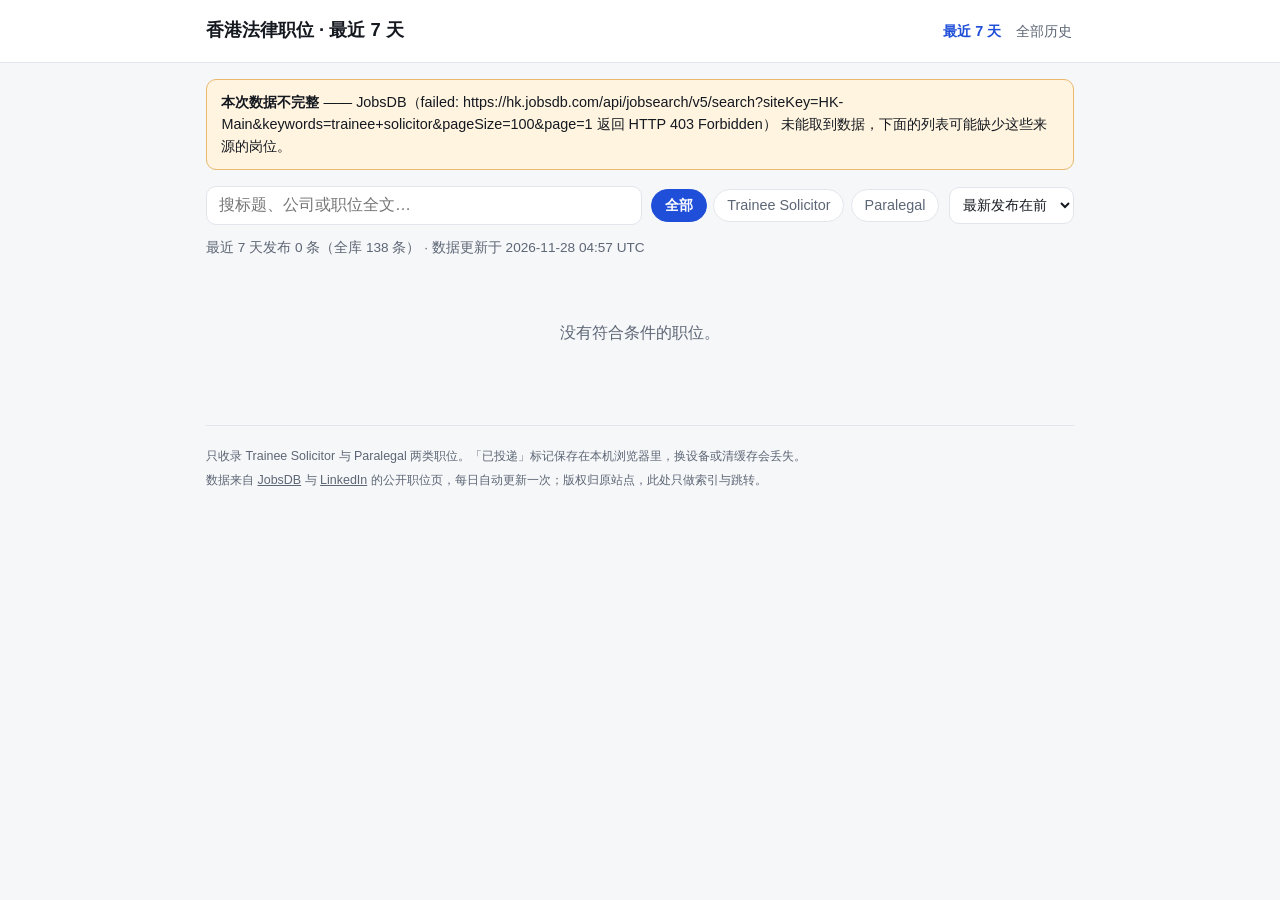
<file: docs/index.html>
<!doctype html>
<html lang="zh-Hans">
<head>
<meta charset="utf-8">
<meta name="viewport" content="width=device-width, initial-scale=1">
<title>香港法律职位 — 最近 7 天</title>
<meta name="description" content="香港 Trainee Solicitor 与 Paralegal 职位，每日自动抓取。">
<link rel="stylesheet" href="style.css">
</head>
<body data-view="recent">
<header>
  <div class="wrap">
    <h1 id="page-title">香港法律职位 · 最近 7 天</h1>
    <nav>
      <a href="index.html" aria-current="page">最近 7 天</a>
      <a href="archive.html">全部历史</a>
    </nav>
  </div>
</header>

<div class="wrap">
  <div id="banner" role="status" hidden></div>

  <div class="controls">
    <input id="q" type="search" placeholder="搜标题、公司或职位全文…" autocomplete="off" aria-label="搜索标题、公司或职位全文">
    <div id="tracks" role="group" aria-label="按 track 筛选"></div>
    <select id="sort" aria-label="排序方式">
      <option value="new">最新发布在前</option>
      <option value="old">最早发布在前</option>
    </select>
  </div>

  <p id="status" role="status" aria-live="polite"></p>
  <div id="list"></div>
  <div id="pager" hidden></div>

  <footer>
    <p>只收录 Trainee Solicitor 与 Paralegal 两类职位。「已投递」标记保存在本机浏览器里，换设备或清缓存会丢失。</p>
    <p>数据来自 <a href="https://hk.jobsdb.com" target="_blank" rel="noopener noreferrer">JobsDB</a> 与 <a href="https://www.linkedin.com/jobs" target="_blank" rel="noopener noreferrer">LinkedIn</a> 的公开职位页，每日自动更新一次；版权归原站点，此处只做索引与跳转。</p>
  </footer>
</div>

<script src="app.js" type="module"></script>
</body>
</html>
</file>
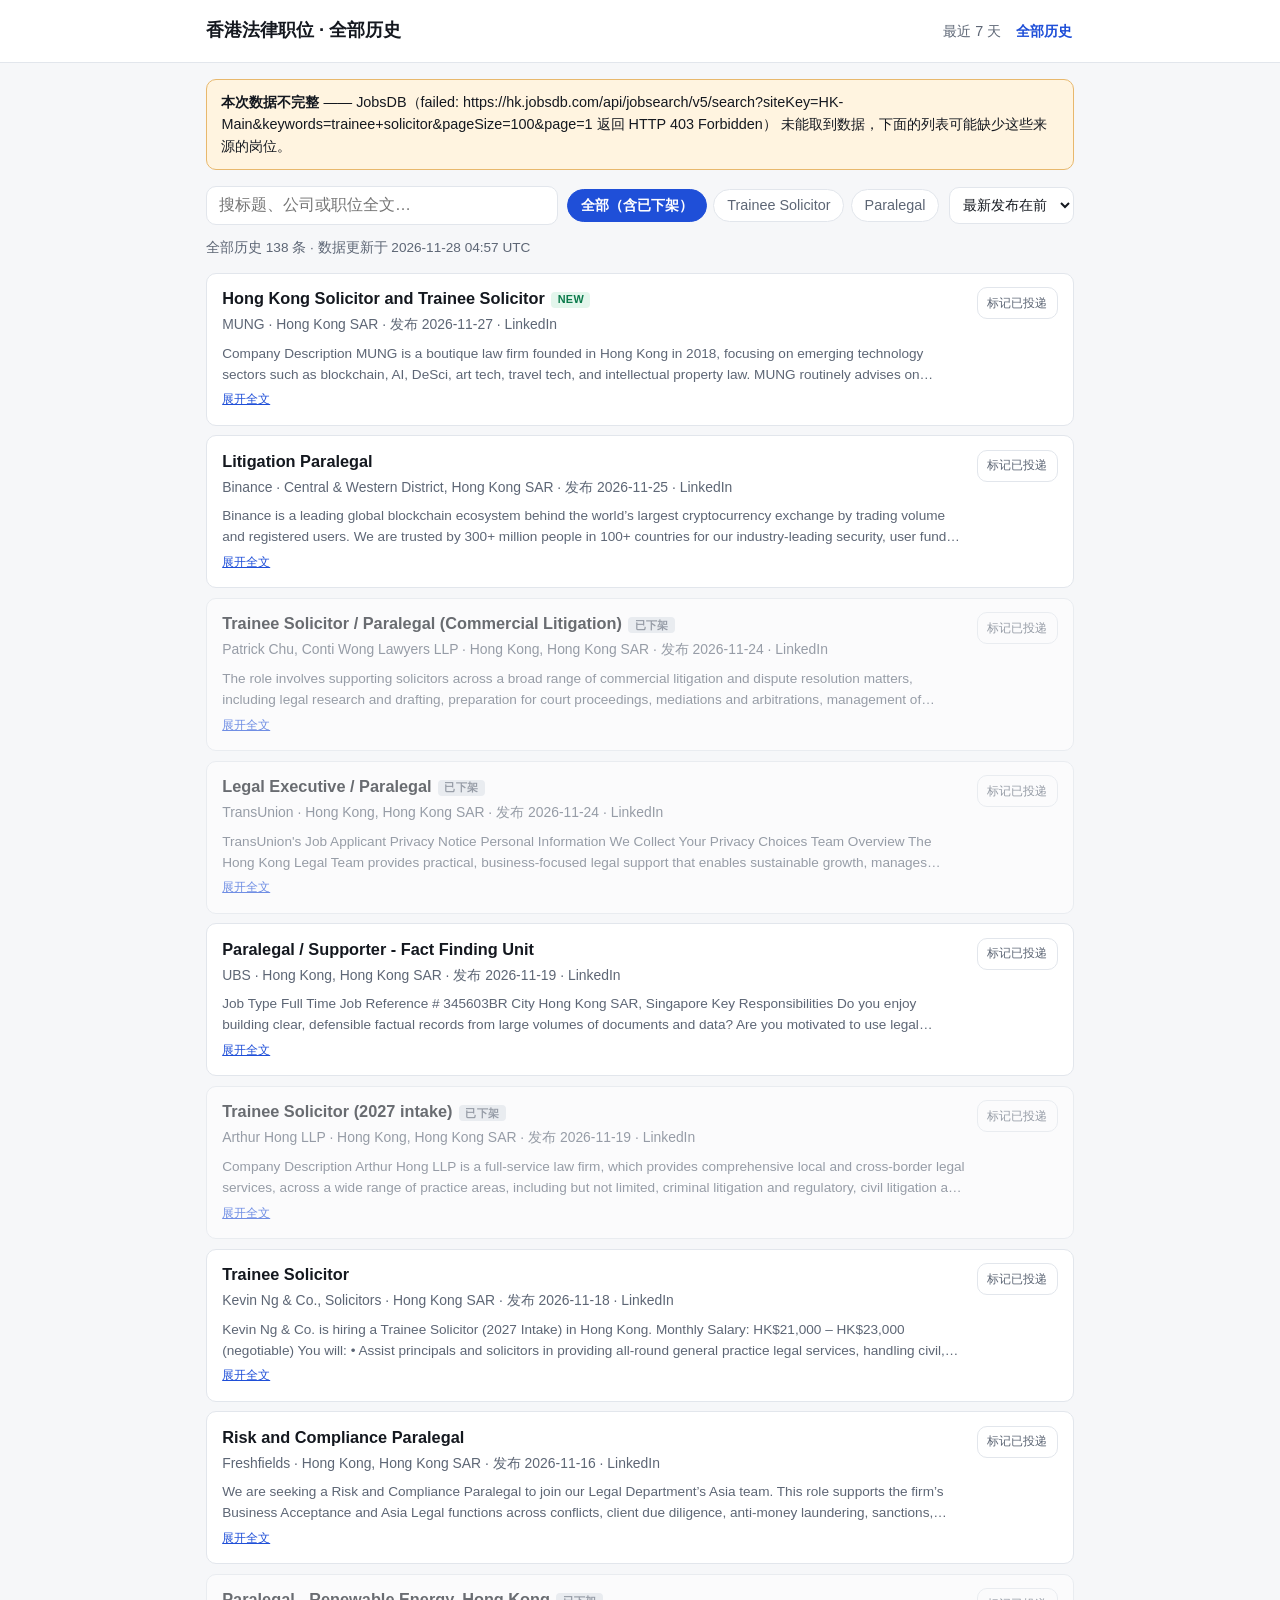
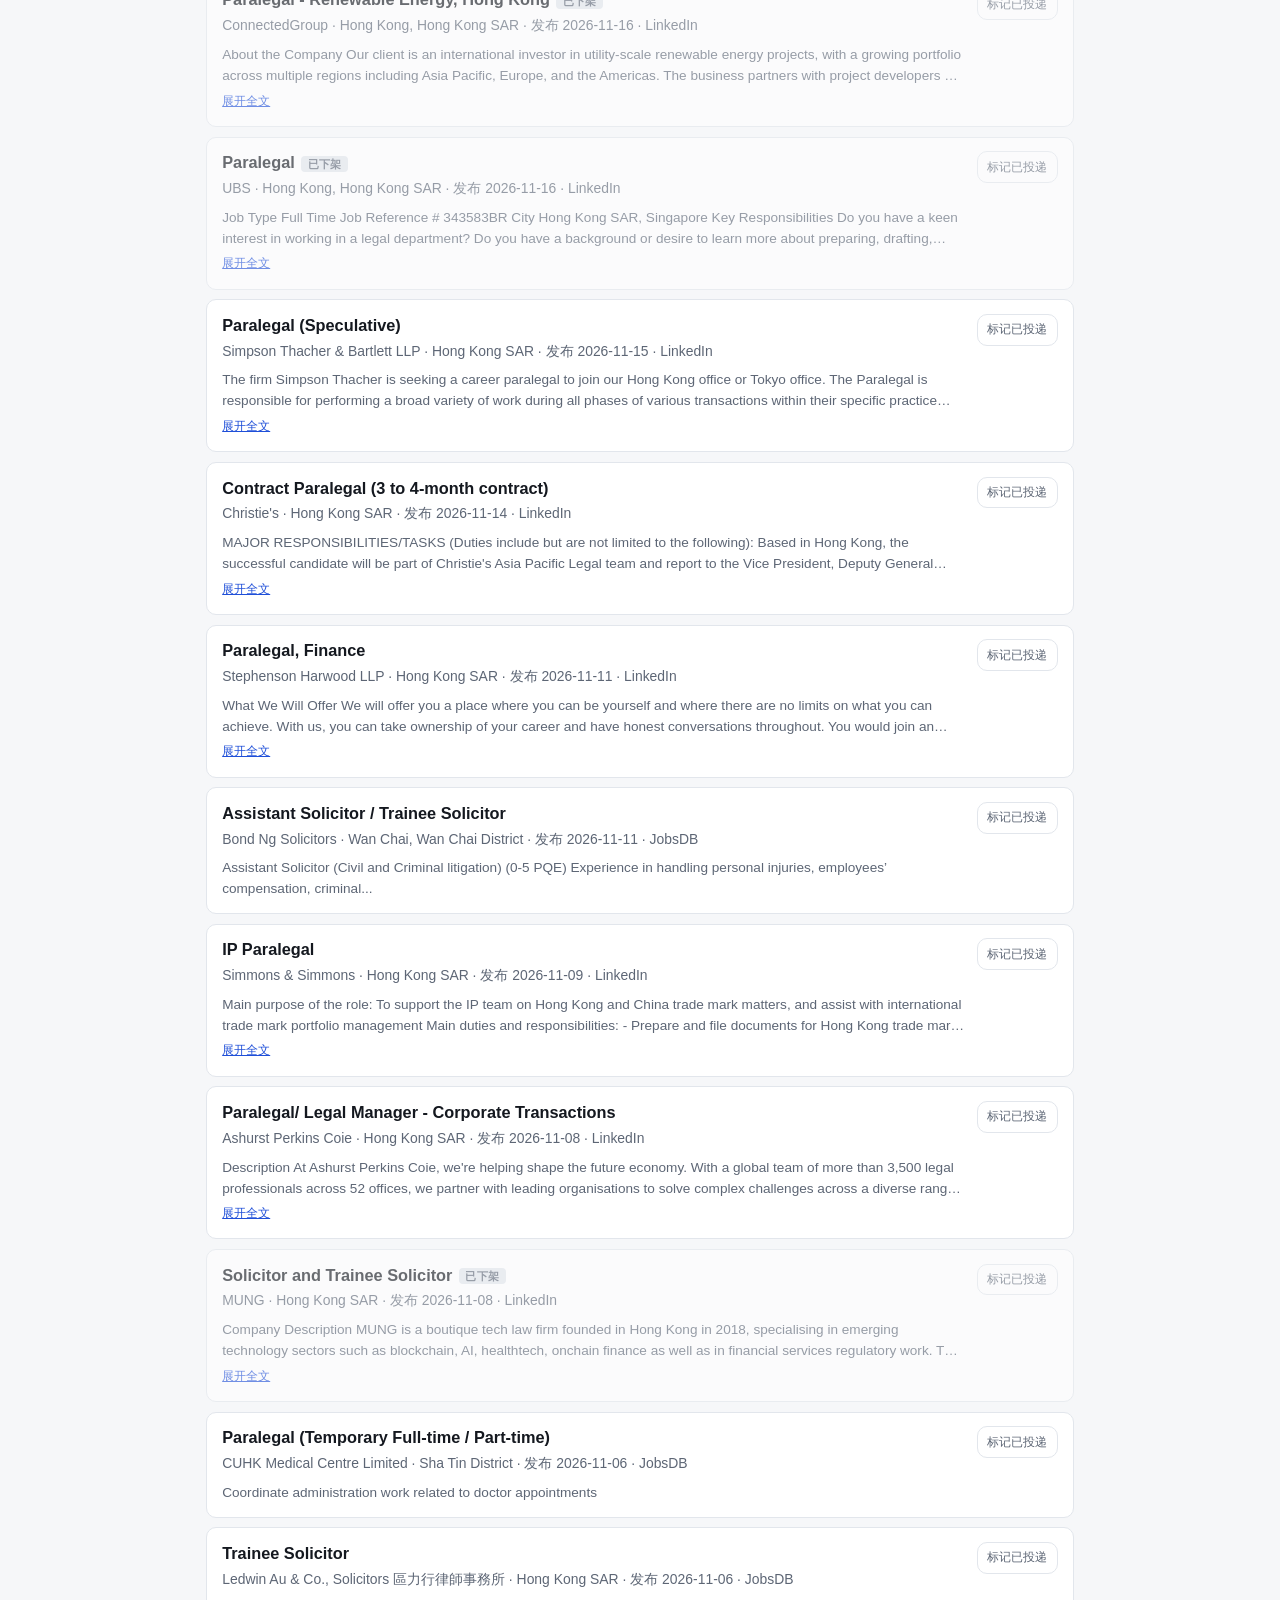
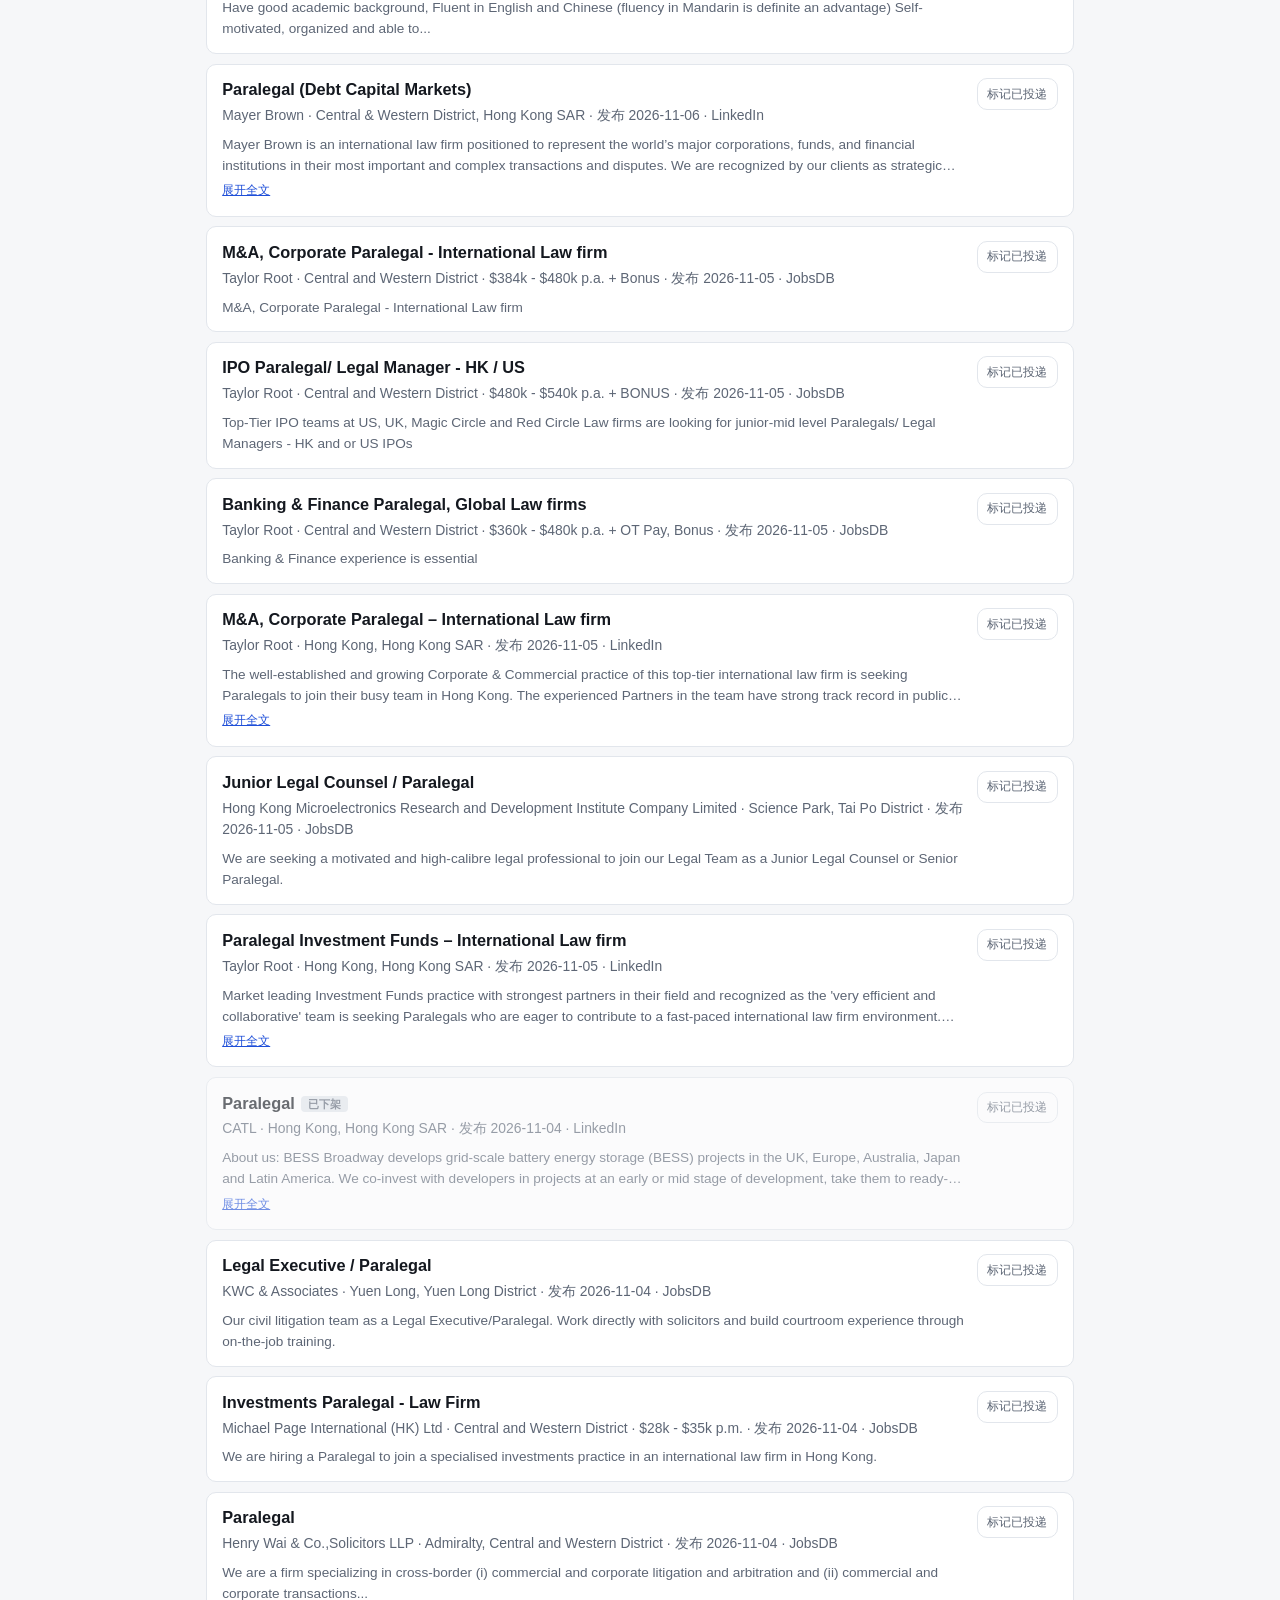
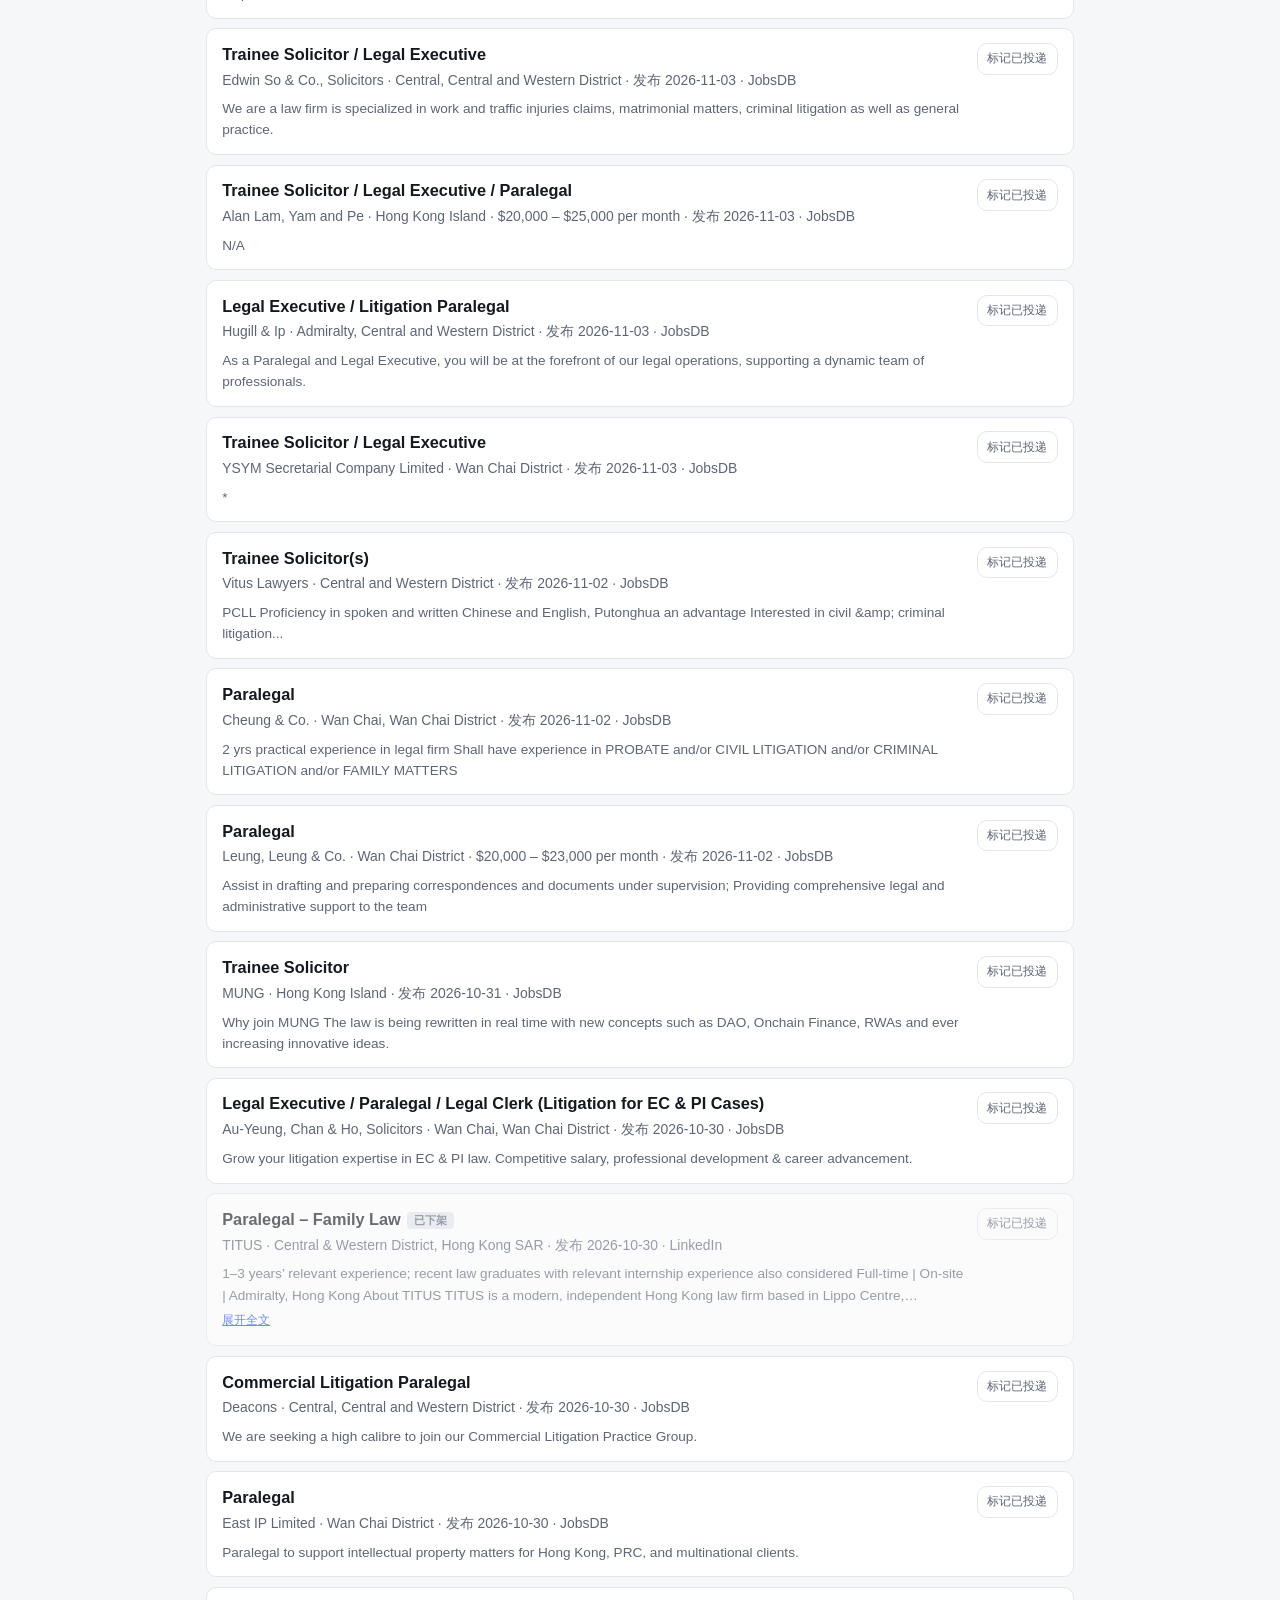
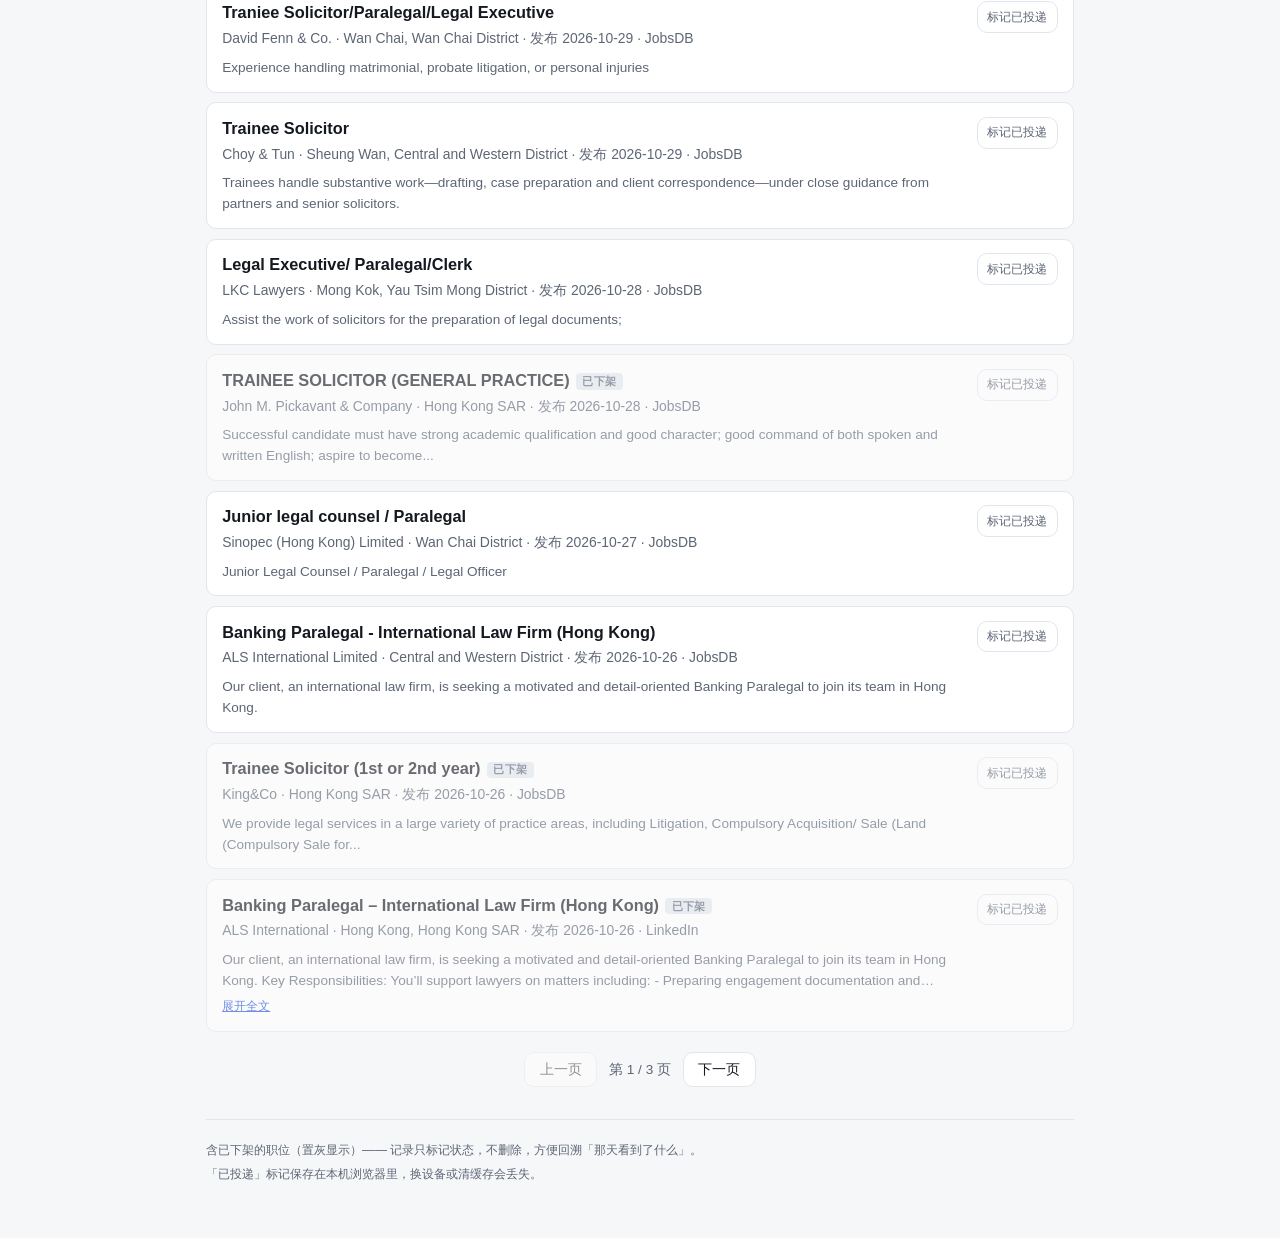
<file: docs/archive.html>
<!doctype html>
<html lang="zh-Hans">
<head>
<meta charset="utf-8">
<meta name="viewport" content="width=device-width, initial-scale=1">
<title>香港法律职位 — 全部历史</title>
<meta name="description" content="香港 Trainee Solicitor 与 Paralegal 职位的全部历史记录，含已下架。">
<link rel="stylesheet" href="style.css">
</head>
<body data-view="archive">
<header>
  <div class="wrap">
    <h1 id="page-title">香港法律职位 · 全部历史</h1>
    <nav>
      <a href="index.html">最近 7 天</a>
      <a href="archive.html" aria-current="page">全部历史</a>
    </nav>
  </div>
</header>

<div class="wrap">
  <div id="banner" role="status" hidden></div>

  <div class="controls">
    <input id="q" type="search" placeholder="搜标题、公司或职位全文…" autocomplete="off" aria-label="搜索标题、公司或职位全文">
    <div id="tracks" role="group" aria-label="按 track 筛选"></div>
    <select id="sort" aria-label="排序方式">
      <option value="new">最新发布在前</option>
      <option value="old">最早发布在前</option>
    </select>
  </div>

  <p id="status" role="status" aria-live="polite"></p>
  <div id="list"></div>
  <div id="pager" hidden></div>

  <footer>
    <p>含已下架的职位（置灰显示）—— 记录只标记状态，不删除，方便回溯「那天看到了什么」。</p>
    <p>「已投递」标记保存在本机浏览器里，换设备或清缓存会丢失。</p>
  </footer>
</div>

<script src="app.js" type="module"></script>
</body>
</html>
</file>
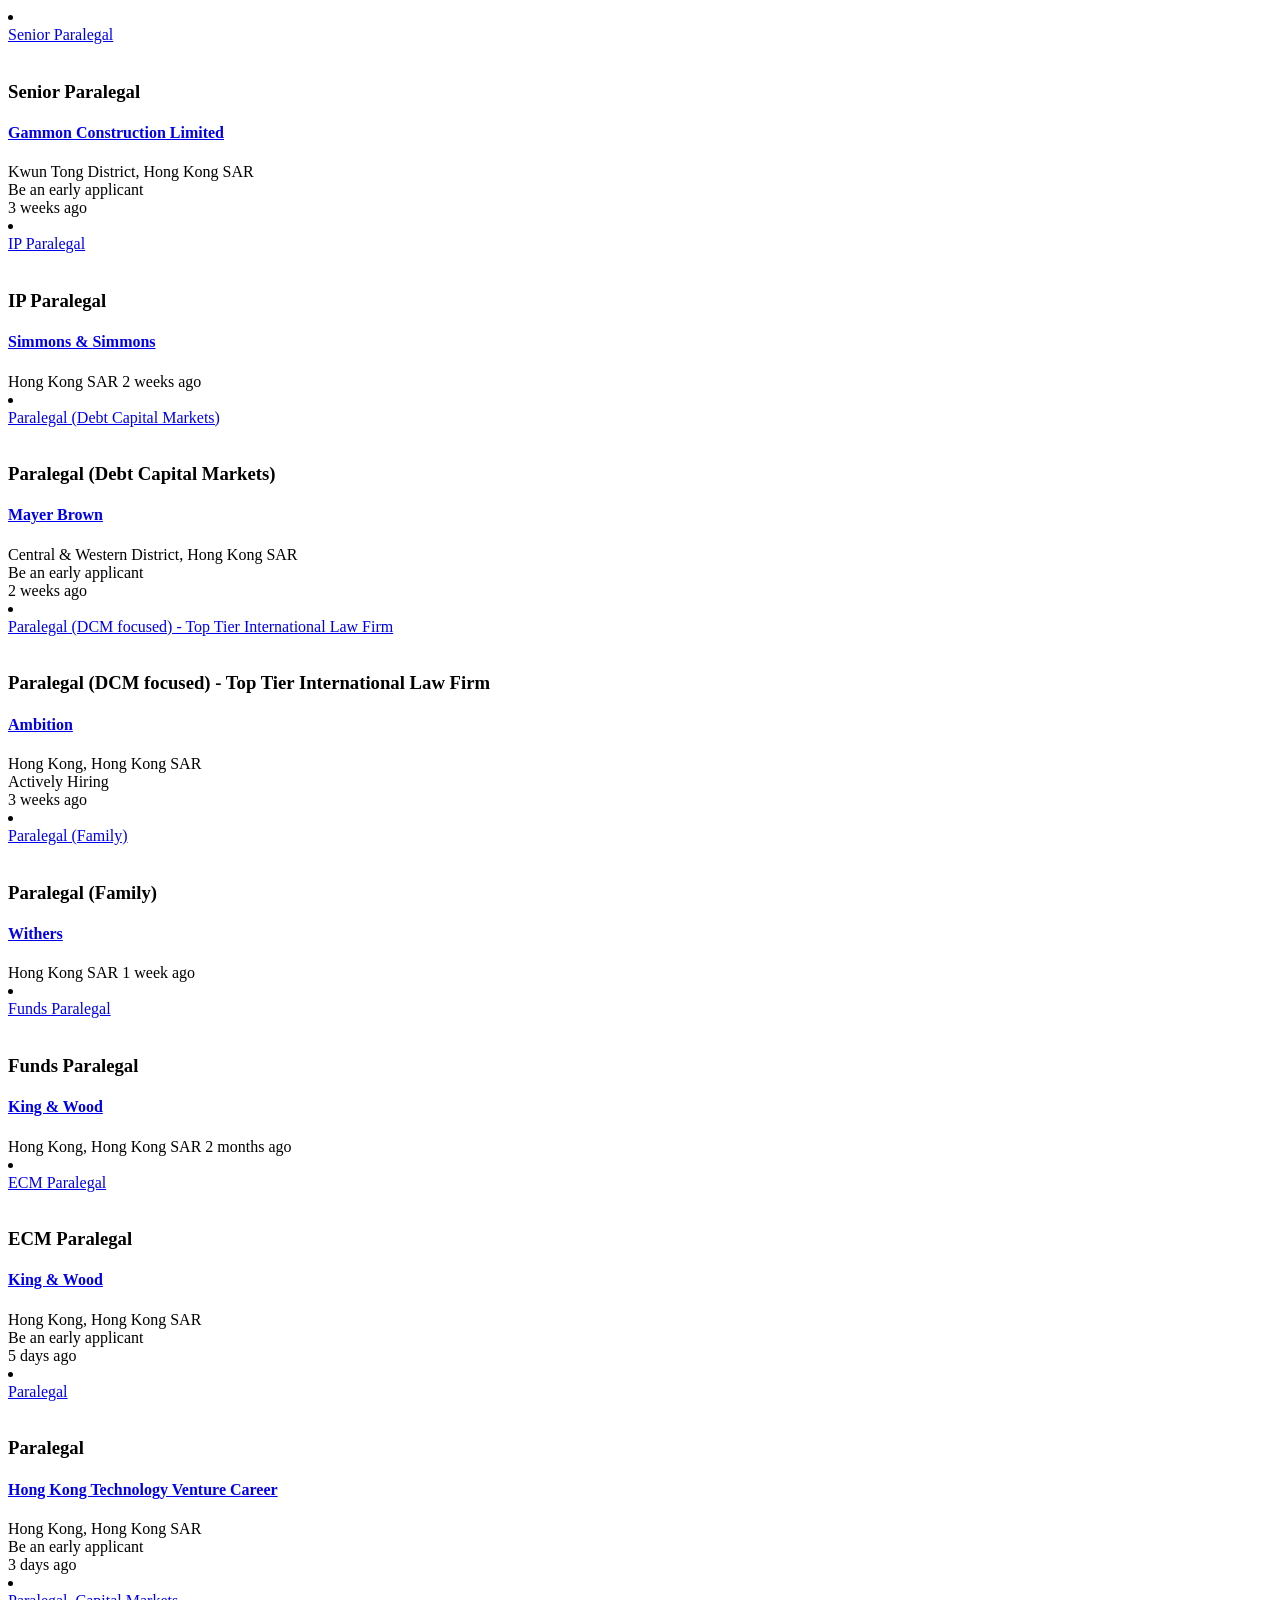
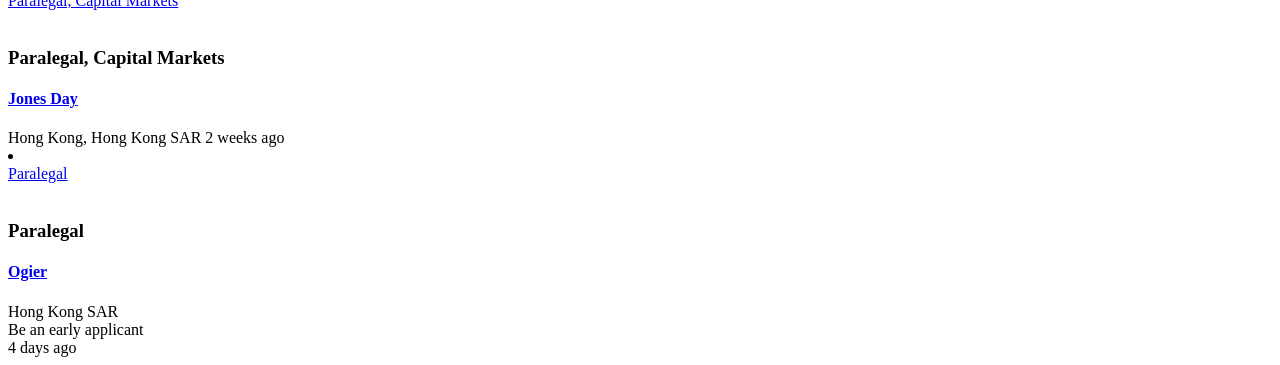
<file: test/fixtures/linkedin-search.html>
<!DOCTYPE html>

      <li>
        
    

    
    
    
      <div class="base-card relative w-full hover:no-underline focus:no-underline
        base-card--link
         base-search-card base-search-card--link job-search-card" data-entity-urn="urn:li:jobPosting:4466161768" data-impression-id="jobs-search-result-0" data-reference-id="PMWoGRsTn95WUzDPxlHmKQ==" data-tracking-id="QUrZwJv5v9jVXbdKyYVu0w==" data-column="1" data-row="1">
        

        <a class="base-card__full-link absolute top-0 right-0 bottom-0 left-0 p-0 z-[2] outline-offset-[4px]" href="https://hk.linkedin.com/jobs/view/senior-paralegal-at-gammon-construction-limited-4466161768?position=1&amp;pageNum=0&amp;refId=PMWoGRsTn95WUzDPxlHmKQ%3D%3D&amp;trackingId=QUrZwJv5v9jVXbdKyYVu0w%3D%3D" data-tracking-control-name="public_jobs_jserp-result_search-card" data-tracking-client-ingraph data-tracking-will-navigate>
          
          <span class="sr-only">
              
        
        Senior Paralegal
      
      
          </span>
        </a>

      
        
    <div class="search-entity-media">
        
      <img class="artdeco-entity-image artdeco-entity-image--square-4
          " data-delayed-url="https://media.licdn.com/dms/image/v2/D560BAQEsevJLrKXCUQ/company-logo_100_100/B56Zs1OBApJwAQ-/0/1766124426185/gammon_construction_limited_logo?e=2147483647&amp;v=beta&amp;t=NqU5sfbWZ9-u1QXrEIuB6ucnV3uiGi4OGEDmRKfuPjk" data-ghost-classes="artdeco-entity-image--ghost" data-ghost-url="https://static.licdn.com/aero-v1/sc/h/6puxblwmhnodu6fjircz4dn4h" alt>
  
    </div>
  

        <div class="base-search-card__info">
          <h3 class="base-search-card__title">
            
        Senior Paralegal
      
          </h3>

            <h4 class="base-search-card__subtitle">
              
          <a class="hidden-nested-link" data-tracking-client-ingraph data-tracking-control-name="public_jobs_jserp-result_job-search-card-subtitle" data-tracking-will-navigate href="https://hk.linkedin.com/company/gammon-construction-limited?trk=public_jobs_jserp-result_job-search-card-subtitle">
            Gammon Construction Limited
          </a>
      
            </h4>

<!---->
            <div class="base-search-card__metadata">
              
          <span class="job-search-card__location">
            Kwun Tong District, Hong Kong SAR
          </span>

        
    
    
    
    

      <div class="job-posting-benefits text-sm">
        <icon class="job-posting-benefits__icon" data-delayed-url="https://static.licdn.com/aero-v1/sc/h/8zmuwb93gzlb935fk4ao4z779" data-svg-class-name="job-posting-benefits__icon-svg"></icon>
        <span class="job-posting-benefits__text">
          Be an early applicant
<!---->        </span>
      </div>
  

          <time class="job-search-card__listdate" datetime="2026-09-15">
            

    
    
    
    
    
    
    
    
    
    
    
    
    
    
    
    

    
    
    
    
    
    
    
    
    
    
    
    
    
    

      3 weeks ago
  
          </time>

<!---->      
            </div>
        </div>
<!---->      
    
      </div>
  
  
  
  
      </li>
      <li>
        
    

    
    
    
      <div class="base-card relative w-full hover:no-underline focus:no-underline
        base-card--link
         base-search-card base-search-card--link job-search-card" data-entity-urn="urn:li:jobPosting:4444378192" data-impression-id="jobs-search-result-1" data-reference-id="PMWoGRsTn95WUzDPxlHmKQ==" data-tracking-id="eA8+P3p21KkIj5/dL964gw==" data-column="1" data-row="2">
        

        <a class="base-card__full-link absolute top-0 right-0 bottom-0 left-0 p-0 z-[2] outline-offset-[4px]" href="https://hk.linkedin.com/jobs/view/ip-paralegal-at-simmons-simmons-4444378192?position=2&amp;pageNum=0&amp;refId=PMWoGRsTn95WUzDPxlHmKQ%3D%3D&amp;trackingId=eA8%2BP3p21KkIj5%2FdL964gw%3D%3D" data-tracking-control-name="public_jobs_jserp-result_search-card" data-tracking-client-ingraph data-tracking-will-navigate>
          
          <span class="sr-only">
              
        
        IP Paralegal
      
      
          </span>
        </a>

      
        
    <div class="search-entity-media">
        
      <img class="artdeco-entity-image artdeco-entity-image--square-4
          " data-delayed-url="https://media.licdn.com/dms/image/v2/D4E0BAQEZg5TMrvmk7g/company-logo_100_100/B4EZiJI_JZGYAU-/0/1754647494265/simmons__simmons_logo?e=2147483647&amp;v=beta&amp;t=RaM7oCDk16kvJgYK2HcCNKej7yON_a4P7jxxZ9ZkZjo" data-ghost-classes="artdeco-entity-image--ghost" data-ghost-url="https://static.licdn.com/aero-v1/sc/h/6puxblwmhnodu6fjircz4dn4h" alt>
  
    </div>
  

        <div class="base-search-card__info">
          <h3 class="base-search-card__title">
            
        IP Paralegal
      
          </h3>

            <h4 class="base-search-card__subtitle">
              
          <a class="hidden-nested-link" data-tracking-client-ingraph data-tracking-control-name="public_jobs_jserp-result_job-search-card-subtitle" data-tracking-will-navigate href="https://uk.linkedin.com/company/simmons-&amp;-simmons?trk=public_jobs_jserp-result_job-search-card-subtitle">
            Simmons &amp; Simmons
          </a>
      
            </h4>

<!---->
            <div class="base-search-card__metadata">
              
          <span class="job-search-card__location">
            Hong Kong SAR
          </span>

        
    
    
    
    

<!---->  

          <time class="job-search-card__listdate" datetime="2026-09-26">
            

    
    
    
    
    
    
    
    
    
    
    
    
    
    
    
    

    
    
    
    
    
    
    
    
    
    
    
    
    
    

      2 weeks ago
  
          </time>

<!---->      
            </div>
        </div>
<!---->      
    
      </div>
  
  
  
  
      </li>
      <li>
        
    

    
    
    
      <div class="base-card relative w-full hover:no-underline focus:no-underline
        base-card--link
         base-search-card base-search-card--link job-search-card" data-entity-urn="urn:li:jobPosting:4468522601" data-impression-id="jobs-search-result-2" data-reference-id="PMWoGRsTn95WUzDPxlHmKQ==" data-tracking-id="tR/3Yr/moU7QxFo+PP/g+w==" data-column="1" data-row="3">
        

        <a class="base-card__full-link absolute top-0 right-0 bottom-0 left-0 p-0 z-[2] outline-offset-[4px]" href="https://hk.linkedin.com/jobs/view/paralegal-debt-capital-markets-at-mayer-brown-4468522601?position=3&amp;pageNum=0&amp;refId=PMWoGRsTn95WUzDPxlHmKQ%3D%3D&amp;trackingId=tR%2F3Yr%2FmoU7QxFo%2BPP%2Fg%2Bw%3D%3D" data-tracking-control-name="public_jobs_jserp-result_search-card" data-tracking-client-ingraph data-tracking-will-navigate>
          
          <span class="sr-only">
              
        
        Paralegal (Debt Capital Markets)
      
      
          </span>
        </a>

      
        
    <div class="search-entity-media">
        
      <img class="artdeco-entity-image artdeco-entity-image--square-4
          " data-delayed-url="https://media.licdn.com/dms/image/v2/D560BAQEZAhJo2mF9sg/company-logo_100_100/company-logo_100_100/0/1719847236080/mayer_brown_logo?e=2147483647&amp;v=beta&amp;t=wlyGlbDaT3vMYy3o9_HFMbka8wH4FPhvWdoCOzqKAog" data-ghost-classes="artdeco-entity-image--ghost" data-ghost-url="https://static.licdn.com/aero-v1/sc/h/6puxblwmhnodu6fjircz4dn4h" alt>
  
    </div>
  

        <div class="base-search-card__info">
          <h3 class="base-search-card__title">
            
        Paralegal (Debt Capital Markets)
      
          </h3>

            <h4 class="base-search-card__subtitle">
              
          <a class="hidden-nested-link" data-tracking-client-ingraph data-tracking-control-name="public_jobs_jserp-result_job-search-card-subtitle" data-tracking-will-navigate href="https://www.linkedin.com/company/mayer-brown?trk=public_jobs_jserp-result_job-search-card-subtitle">
            Mayer Brown
          </a>
      
            </h4>

<!---->
            <div class="base-search-card__metadata">
              
          <span class="job-search-card__location">
            Central &amp; Western District, Hong Kong SAR
          </span>

        
    
    
    
    

      <div class="job-posting-benefits text-sm">
        <icon class="job-posting-benefits__icon" data-delayed-url="https://static.licdn.com/aero-v1/sc/h/8zmuwb93gzlb935fk4ao4z779" data-svg-class-name="job-posting-benefits__icon-svg"></icon>
        <span class="job-posting-benefits__text">
          Be an early applicant
<!---->        </span>
      </div>
  

          <time class="job-search-card__listdate" datetime="2026-09-22">
            

    
    
    
    
    
    
    
    
    
    
    
    
    
    
    
    

    
    
    
    
    
    
    
    
    
    
    
    
    
    

      2 weeks ago
  
          </time>

<!---->      
            </div>
        </div>
<!---->      
    
      </div>
  
  
  
  
      </li>
      <li>
        
    

    
    
    
      <div class="base-card relative w-full hover:no-underline focus:no-underline
        base-card--link
         base-search-card base-search-card--link job-search-card" data-entity-urn="urn:li:jobPosting:4468398326" data-impression-id="jobs-search-result-3" data-reference-id="PMWoGRsTn95WUzDPxlHmKQ==" data-tracking-id="X1UspCozKpFqxAhniOZ4/Q==" data-column="1" data-row="4">
        

        <a class="base-card__full-link absolute top-0 right-0 bottom-0 left-0 p-0 z-[2] outline-offset-[4px]" href="https://hk.linkedin.com/jobs/view/paralegal-dcm-focused-top-tier-international-law-firm-at-ambition-4468398326?position=4&amp;pageNum=0&amp;refId=PMWoGRsTn95WUzDPxlHmKQ%3D%3D&amp;trackingId=X1UspCozKpFqxAhniOZ4%2FQ%3D%3D" data-tracking-control-name="public_jobs_jserp-result_search-card" data-tracking-client-ingraph data-tracking-will-navigate>
          
          <span class="sr-only">
              
        
        Paralegal (DCM focused) - Top Tier International Law Firm
      
      
          </span>
        </a>

      
        
    <div class="search-entity-media">
        
      <img class="artdeco-entity-image artdeco-entity-image--square-4
          " data-delayed-url="https://media.licdn.com/dms/image/v2/D560BAQGPjDTyzCYsEA/company-logo_100_100/company-logo_100_100/0/1689043128968/ambitionrecruitment_logo?e=2147483647&amp;v=beta&amp;t=1nRL0ifprYlE01iivs1H7eqUTQZ5VLnR8hGCcbv8ZP0" data-ghost-classes="artdeco-entity-image--ghost" data-ghost-url="https://static.licdn.com/aero-v1/sc/h/6puxblwmhnodu6fjircz4dn4h" alt>
  
    </div>
  

        <div class="base-search-card__info">
          <h3 class="base-search-card__title">
            
        Paralegal (DCM focused) - Top Tier International Law Firm
      
          </h3>

            <h4 class="base-search-card__subtitle">
              
          <a class="hidden-nested-link" data-tracking-client-ingraph data-tracking-control-name="public_jobs_jserp-result_job-search-card-subtitle" data-tracking-will-navigate href="https://au.linkedin.com/company/ambitionrecruitment?trk=public_jobs_jserp-result_job-search-card-subtitle">
            Ambition
          </a>
      
            </h4>

<!---->
            <div class="base-search-card__metadata">
              
          <span class="job-search-card__location">
            Hong Kong, Hong Kong SAR
          </span>

        
    
    
    
    

      <div class="job-posting-benefits text-sm">
        <icon class="job-posting-benefits__icon" data-delayed-url="https://static.licdn.com/aero-v1/sc/h/3p1v0uhy7uq0cm5zdvzp4eo18" data-svg-class-name="job-posting-benefits__icon-svg"></icon>
        <span class="job-posting-benefits__text">
          Actively Hiring
<!---->        </span>
      </div>
  

          <time class="job-search-card__listdate" datetime="2026-09-17">
            

    
    
    
    
    
    
    
    
    
    
    
    
    
    
    
    

    
    
    
    
    
    
    
    
    
    
    
    
    
    

      3 weeks ago
  
          </time>

<!---->      
            </div>
        </div>
<!---->      
    
      </div>
  
  
  
  
      </li>
      <li>
        
    

    
    
    
      <div class="base-card relative w-full hover:no-underline focus:no-underline
        base-card--link
         base-search-card base-search-card--link job-search-card" data-entity-urn="urn:li:jobPosting:4473126473" data-impression-id="jobs-search-result-4" data-reference-id="PMWoGRsTn95WUzDPxlHmKQ==" data-tracking-id="Qq8/MwhvL/UPG+omyihZdw==" data-column="1" data-row="5">
        

        <a class="base-card__full-link absolute top-0 right-0 bottom-0 left-0 p-0 z-[2] outline-offset-[4px]" href="https://hk.linkedin.com/jobs/view/paralegal-family-at-withers-4473126473?position=5&amp;pageNum=0&amp;refId=PMWoGRsTn95WUzDPxlHmKQ%3D%3D&amp;trackingId=Qq8%2FMwhvL%2FUPG%2BomyihZdw%3D%3D" data-tracking-control-name="public_jobs_jserp-result_search-card" data-tracking-client-ingraph data-tracking-will-navigate>
          
          <span class="sr-only">
              
        
        Paralegal (Family)
      
      
          </span>
        </a>

      
        
    <div class="search-entity-media">
        
      <img class="artdeco-entity-image artdeco-entity-image--square-4
          " data-delayed-url="https://media.licdn.com/dms/image/v2/D4E0BAQG7U7nR7oF1Nw/company-logo_100_100/B4EZ8dcfl0HwAQ-/0/1782905436952/witherslegal_logo?e=2147483647&amp;v=beta&amp;t=blIDYqmitRzHiNSqzXkuYYoz2xPdax3TpnIJ2lS01Y8" data-ghost-classes="artdeco-entity-image--ghost" data-ghost-url="https://static.licdn.com/aero-v1/sc/h/6puxblwmhnodu6fjircz4dn4h" alt>
  
    </div>
  

        <div class="base-search-card__info">
          <h3 class="base-search-card__title">
            
        Paralegal (Family)
      
          </h3>

            <h4 class="base-search-card__subtitle">
              
          <a class="hidden-nested-link" data-tracking-client-ingraph data-tracking-control-name="public_jobs_jserp-result_job-search-card-subtitle" data-tracking-will-navigate href="https://uk.linkedin.com/company/witherslegal?trk=public_jobs_jserp-result_job-search-card-subtitle">
            Withers
          </a>
      
            </h4>

<!---->
            <div class="base-search-card__metadata">
              
          <span class="job-search-card__location">
            Hong Kong SAR
          </span>

        
    
    
    
    

<!---->  

          <time class="job-search-card__listdate" datetime="2026-10-02">
            

    
    
    
    
    
    
    
    
    
    
    
    
    
    
    
    

    
    
    
    
    
    
    
    
    
    
    
    
    
    

      1 week ago
  
          </time>

<!---->      
            </div>
        </div>
<!---->      
    
      </div>
  
  
  
  
      </li>
      <li>
        
    

    
    
    
      <div class="base-card relative w-full hover:no-underline focus:no-underline
        base-card--link
         base-search-card base-search-card--link job-search-card" data-entity-urn="urn:li:jobPosting:4443252048" data-impression-id="jobs-search-result-5" data-reference-id="PMWoGRsTn95WUzDPxlHmKQ==" data-tracking-id="quHaU1BPwJTTh3qoOSdQ0A==" data-column="1" data-row="6">
        

        <a class="base-card__full-link absolute top-0 right-0 bottom-0 left-0 p-0 z-[2] outline-offset-[4px]" href="https://hk.linkedin.com/jobs/view/funds-paralegal-at-king-wood-4443252048?position=6&amp;pageNum=0&amp;refId=PMWoGRsTn95WUzDPxlHmKQ%3D%3D&amp;trackingId=quHaU1BPwJTTh3qoOSdQ0A%3D%3D" data-tracking-control-name="public_jobs_jserp-result_search-card" data-tracking-client-ingraph data-tracking-will-navigate>
          
          <span class="sr-only">
              
        
        Funds Paralegal
      
      
          </span>
        </a>

      
        
    <div class="search-entity-media">
        
      <img class="artdeco-entity-image artdeco-entity-image--square-4
          " data-delayed-url="https://media.licdn.com/dms/image/v2/D560BAQF8nEuFatCVpg/company-logo_100_100/B56Z0dcYCHHwAQ-/0/1774315471485/kingandwood_logo?e=2147483647&amp;v=beta&amp;t=9ioORg1Fn9uleOXliAsb0PK_AJreI-ni8C9jl0LzTnw" data-ghost-classes="artdeco-entity-image--ghost" data-ghost-url="https://static.licdn.com/aero-v1/sc/h/6puxblwmhnodu6fjircz4dn4h" alt>
  
    </div>
  

        <div class="base-search-card__info">
          <h3 class="base-search-card__title">
            
        Funds Paralegal
      
          </h3>

            <h4 class="base-search-card__subtitle">
              
          <a class="hidden-nested-link" data-tracking-client-ingraph data-tracking-control-name="public_jobs_jserp-result_job-search-card-subtitle" data-tracking-will-navigate href="https://hk.linkedin.com/company/kingandwood?trk=public_jobs_jserp-result_job-search-card-subtitle">
            King &amp; Wood
          </a>
      
            </h4>

<!---->
            <div class="base-search-card__metadata">
              
          <span class="job-search-card__location">
            Hong Kong, Hong Kong SAR
          </span>

        
    
    
    
    

<!---->  

          <time class="job-search-card__listdate" datetime="2026-07-28">
            

    
    
    
    
    
    
    
    
    
    
    
    
    
    
    
    

    
    
    
    
    
    
    
    
    
    
    
    
    
    

      2 months ago
  
          </time>

<!---->      
            </div>
        </div>
<!---->      
    
      </div>
  
  
  
  
      </li>
      <li>
        
    

    
    
    
      <div class="base-card relative w-full hover:no-underline focus:no-underline
        base-card--link
         base-search-card base-search-card--link job-search-card" data-entity-urn="urn:li:jobPosting:4476583265" data-impression-id="jobs-search-result-6" data-reference-id="PMWoGRsTn95WUzDPxlHmKQ==" data-tracking-id="NjCHzzVosYoI/yjaloIlzA==" data-column="1" data-row="7">
        

        <a class="base-card__full-link absolute top-0 right-0 bottom-0 left-0 p-0 z-[2] outline-offset-[4px]" href="https://hk.linkedin.com/jobs/view/ecm-paralegal-at-king-wood-4476583265?position=7&amp;pageNum=0&amp;refId=PMWoGRsTn95WUzDPxlHmKQ%3D%3D&amp;trackingId=NjCHzzVosYoI%2FyjaloIlzA%3D%3D" data-tracking-control-name="public_jobs_jserp-result_search-card" data-tracking-client-ingraph data-tracking-will-navigate>
          
          <span class="sr-only">
              
        
        ECM Paralegal
      
      
          </span>
        </a>

      
        
    <div class="search-entity-media">
        
      <img class="artdeco-entity-image artdeco-entity-image--square-4
          " data-delayed-url="https://media.licdn.com/dms/image/v2/D560BAQF8nEuFatCVpg/company-logo_100_100/B56Z0dcYCHHwAQ-/0/1774315471485/kingandwood_logo?e=2147483647&amp;v=beta&amp;t=9ioORg1Fn9uleOXliAsb0PK_AJreI-ni8C9jl0LzTnw" data-ghost-classes="artdeco-entity-image--ghost" data-ghost-url="https://static.licdn.com/aero-v1/sc/h/6puxblwmhnodu6fjircz4dn4h" alt>
  
    </div>
  

        <div class="base-search-card__info">
          <h3 class="base-search-card__title">
            
        ECM Paralegal
      
          </h3>

            <h4 class="base-search-card__subtitle">
              
          <a class="hidden-nested-link" data-tracking-client-ingraph data-tracking-control-name="public_jobs_jserp-result_job-search-card-subtitle" data-tracking-will-navigate href="https://hk.linkedin.com/company/kingandwood?trk=public_jobs_jserp-result_job-search-card-subtitle">
            King &amp; Wood
          </a>
      
            </h4>

<!---->
            <div class="base-search-card__metadata">
              
          <span class="job-search-card__location">
            Hong Kong, Hong Kong SAR
          </span>

        
    
    
    
    

      <div class="job-posting-benefits text-sm">
        <icon class="job-posting-benefits__icon" data-delayed-url="https://static.licdn.com/aero-v1/sc/h/8zmuwb93gzlb935fk4ao4z779" data-svg-class-name="job-posting-benefits__icon-svg"></icon>
        <span class="job-posting-benefits__text">
          Be an early applicant
<!---->        </span>
      </div>
  

          <time class="job-search-card__listdate" datetime="2026-10-07">
            

    
    
    
    
    
    
    
    
    
    
    
    
    
    
    
    

    
    
    
    
    
    
    
    
    
    
    
    
    
    

      5 days ago
  
          </time>

<!---->      
            </div>
        </div>
<!---->      
    
      </div>
  
  
  
  
      </li>
      <li>
        
    

    
    
    
      <div class="base-card relative w-full hover:no-underline focus:no-underline
        base-card--link
         base-search-card base-search-card--link job-search-card" data-entity-urn="urn:li:jobPosting:4476254210" data-impression-id="jobs-search-result-7" data-reference-id="PMWoGRsTn95WUzDPxlHmKQ==" data-tracking-id="aTZy9nh7vJWNmoeo1xsguQ==" data-column="1" data-row="8">
        

        <a class="base-card__full-link absolute top-0 right-0 bottom-0 left-0 p-0 z-[2] outline-offset-[4px]" href="https://hk.linkedin.com/jobs/view/paralegal-at-hong-kong-technology-venture-career-4476254210?position=8&amp;pageNum=0&amp;refId=PMWoGRsTn95WUzDPxlHmKQ%3D%3D&amp;trackingId=aTZy9nh7vJWNmoeo1xsguQ%3D%3D" data-tracking-control-name="public_jobs_jserp-result_search-card" data-tracking-client-ingraph data-tracking-will-navigate>
          
          <span class="sr-only">
              
        
        Paralegal
      
      
          </span>
        </a>

      
        
    <div class="search-entity-media">
        
      <img class="artdeco-entity-image artdeco-entity-image--square-4
          " data-delayed-url="https://media.licdn.com/dms/image/v2/C560BAQHJW_rsPOHBeQ/company-logo_100_100/company-logo_100_100/0/1642078307069/joinhktv_logo?e=2147483647&amp;v=beta&amp;t=YoHo3C07VK8Yyk7Q9bONHiP7N8PAOEnuGXEaNiskHA8" data-ghost-classes="artdeco-entity-image--ghost" data-ghost-url="https://static.licdn.com/aero-v1/sc/h/6puxblwmhnodu6fjircz4dn4h" alt>
  
    </div>
  

        <div class="base-search-card__info">
          <h3 class="base-search-card__title">
            
        Paralegal
      
          </h3>

            <h4 class="base-search-card__subtitle">
              
          <a class="hidden-nested-link" data-tracking-client-ingraph data-tracking-control-name="public_jobs_jserp-result_job-search-card-subtitle" data-tracking-will-navigate href="https://hk.linkedin.com/company/joinhktv?trk=public_jobs_jserp-result_job-search-card-subtitle">
            Hong Kong Technology Venture Career
          </a>
      
            </h4>

<!---->
            <div class="base-search-card__metadata">
              
          <span class="job-search-card__location">
            Hong Kong, Hong Kong SAR
          </span>

        
    
    
    
    

      <div class="job-posting-benefits text-sm">
        <icon class="job-posting-benefits__icon" data-delayed-url="https://static.licdn.com/aero-v1/sc/h/8zmuwb93gzlb935fk4ao4z779" data-svg-class-name="job-posting-benefits__icon-svg"></icon>
        <span class="job-posting-benefits__text">
          Be an early applicant
<!---->        </span>
      </div>
  

          <time class="job-search-card__listdate" datetime="2026-10-09">
            

    
    
    
    
    
    
    
    
    
    
    
    
    
    
    
    

    
    
    
    
    
    
    
    
    
    
    
    
    
    

      3 days ago
  
          </time>

<!---->      
            </div>
        </div>
<!---->      
    
      </div>
  
  
  
  
      </li>
      <li>
        
    

    
    
    
      <div class="base-card relative w-full hover:no-underline focus:no-underline
        base-card--link
         base-search-card base-search-card--link job-search-card" data-entity-urn="urn:li:jobPosting:4422424265" data-impression-id="jobs-search-result-8" data-reference-id="PMWoGRsTn95WUzDPxlHmKQ==" data-tracking-id="RsDMKiQI2LFiX5ecnuIu4A==" data-column="1" data-row="9">
        

        <a class="base-card__full-link absolute top-0 right-0 bottom-0 left-0 p-0 z-[2] outline-offset-[4px]" href="https://hk.linkedin.com/jobs/view/paralegal-capital-markets-at-jones-day-4422424265?position=9&amp;pageNum=0&amp;refId=PMWoGRsTn95WUzDPxlHmKQ%3D%3D&amp;trackingId=RsDMKiQI2LFiX5ecnuIu4A%3D%3D" data-tracking-control-name="public_jobs_jserp-result_search-card" data-tracking-client-ingraph data-tracking-will-navigate>
          
          <span class="sr-only">
              
        
        Paralegal, Capital Markets
      
      
          </span>
        </a>

      
        
    <div class="search-entity-media">
        
      <img class="artdeco-entity-image artdeco-entity-image--square-4
          " data-delayed-url="https://media.licdn.com/dms/image/v2/C560BAQEfS6Wn5SBNLg/company-logo_100_100/company-logo_100_100/0/1631340529313?e=2147483647&amp;v=beta&amp;t=N8abOoCWTRMl14fM-EsSyQQwYVNT0TdiUcIWGDmpUNg" data-ghost-classes="artdeco-entity-image--ghost" data-ghost-url="https://static.licdn.com/aero-v1/sc/h/6puxblwmhnodu6fjircz4dn4h" alt>
  
    </div>
  

        <div class="base-search-card__info">
          <h3 class="base-search-card__title">
            
        Paralegal, Capital Markets
      
          </h3>

            <h4 class="base-search-card__subtitle">
              
          <a class="hidden-nested-link" data-tracking-client-ingraph data-tracking-control-name="public_jobs_jserp-result_job-search-card-subtitle" data-tracking-will-navigate href="https://www.linkedin.com/company/jones-day?trk=public_jobs_jserp-result_job-search-card-subtitle">
            Jones Day
          </a>
      
            </h4>

<!---->
            <div class="base-search-card__metadata">
              
          <span class="job-search-card__location">
            Hong Kong, Hong Kong SAR
          </span>

        
    
    
    
    

<!---->  

          <time class="job-search-card__listdate" datetime="2026-09-28">
            

    
    
    
    
    
    
    
    
    
    
    
    
    
    
    
    

    
    
    
    
    
    
    
    
    
    
    
    
    
    

      2 weeks ago
  
          </time>

<!---->      
            </div>
        </div>
<!---->      
    
      </div>
  
  
  
  
      </li>
      <li>
        
    

    
    
    
      <div class="base-card relative w-full hover:no-underline focus:no-underline
        base-card--link
         base-search-card base-search-card--link job-search-card" data-entity-urn="urn:li:jobPosting:4476989064" data-impression-id="jobs-search-result-9" data-reference-id="PMWoGRsTn95WUzDPxlHmKQ==" data-tracking-id="5LOHJRMAfLJwNjtGOgzq/g==" data-column="1" data-row="10">
        

        <a class="base-card__full-link absolute top-0 right-0 bottom-0 left-0 p-0 z-[2] outline-offset-[4px]" href="https://hk.linkedin.com/jobs/view/paralegal-at-ogier-4476989064?position=10&amp;pageNum=0&amp;refId=PMWoGRsTn95WUzDPxlHmKQ%3D%3D&amp;trackingId=5LOHJRMAfLJwNjtGOgzq%2Fg%3D%3D" data-tracking-control-name="public_jobs_jserp-result_search-card" data-tracking-client-ingraph data-tracking-will-navigate>
          
          <span class="sr-only">
              
        
        Paralegal
      
      
          </span>
        </a>

      
        
    <div class="search-entity-media">
        
      <img class="artdeco-entity-image artdeco-entity-image--square-4
          " data-delayed-url="https://media.licdn.com/dms/image/v2/D4E0BAQFKsfA9Vw_0GQ/company-logo_100_100/B4EZ7_NCakKIAQ-/0/1782398068646/ogier_logo?e=2147483647&amp;v=beta&amp;t=4X2L2adTlCssKYxWNfB86Ag2PCw-jp97zzKdw4RPROw" data-ghost-classes="artdeco-entity-image--ghost" data-ghost-url="https://static.licdn.com/aero-v1/sc/h/6puxblwmhnodu6fjircz4dn4h" alt>
  
    </div>
  

        <div class="base-search-card__info">
          <h3 class="base-search-card__title">
            
        Paralegal
      
          </h3>

            <h4 class="base-search-card__subtitle">
              
          <a class="hidden-nested-link" data-tracking-client-ingraph data-tracking-control-name="public_jobs_jserp-result_job-search-card-subtitle" data-tracking-will-navigate href="https://uk.linkedin.com/company/ogier?trk=public_jobs_jserp-result_job-search-card-subtitle">
            Ogier
          </a>
      
            </h4>

<!---->
            <div class="base-search-card__metadata">
              
          <span class="job-search-card__location">
            Hong Kong SAR
          </span>

        
    
    
    
    

      <div class="job-posting-benefits text-sm">
        <icon class="job-posting-benefits__icon" data-delayed-url="https://static.licdn.com/aero-v1/sc/h/8zmuwb93gzlb935fk4ao4z779" data-svg-class-name="job-posting-benefits__icon-svg"></icon>
        <span class="job-posting-benefits__text">
          Be an early applicant
<!---->        </span>
      </div>
  

          <time class="job-search-card__listdate" datetime="2026-10-08">
            

    
    
    
    
    
    
    
    
    
    
    
    
    
    
    
    

    
    
    
    
    
    
    
    
    
    
    
    
    
    

      4 days ago
  
          </time>

<!---->      
            </div>
        </div>
<!---->      
    
      </div>
  
  
  
  
      </li>
</file>
<file: docs/style.css>
:root {
  --bg: #f6f7f9;
  --card: #ffffff;
  --ink: #14181f;
  --muted: #5d6675;
  --line: #e2e6ec;
  --accent: #1f4fd8;
  --new: #0b7a4b;
  --new-bg: #e3f6ec;
  --gone: #8b93a1;
  --warn-bg: #fff4e0;
  --warn-line: #e8b86d;
  --radius: 10px;
}

@media (prefers-color-scheme: dark) {
  :root {
    --bg: #12151a;
    --card: #1b1f27;
    --ink: #e8ebf0;
    --muted: #9aa3b2;
    --line: #2a3038;
    --accent: #7ea2ff;
    --new: #6fd8a4;
    --new-bg: #14352a;
    --gone: #6b7280;
    --warn-bg: #3a2f18;
    --warn-line: #7a5f28;
  }
}

* { box-sizing: border-box; }

body {
  margin: 0;
  padding: 0 0 3rem;
  background: var(--bg);
  color: var(--ink);
  font: 16px/1.55 -apple-system, BlinkMacSystemFont, "Segoe UI", "PingFang HK",
    "Hiragino Sans", "Microsoft JhengHei", "Noto Sans CJK SC", sans-serif;
  -webkit-text-size-adjust: 100%;
}

.wrap { max-width: 900px; margin: 0 auto; padding: 0 1rem; }

/* ---------------------------------------------------------------- 页头 */

header {
  border-bottom: 1px solid var(--line);
  background: var(--card);
  margin-bottom: 1rem;
}

header .wrap {
  display: flex;
  flex-wrap: wrap;
  align-items: baseline;
  gap: 0.5rem 1rem;
  padding-top: 1rem;
  padding-bottom: 1rem;
}

header h1 { font-size: 1.15rem; margin: 0; }

header nav { margin-left: auto; display: flex; gap: 0.75rem; }

header nav a {
  color: var(--muted);
  text-decoration: none;
  font-size: 0.9rem;
  padding: 0.2rem 0.1rem;
}

header nav a[aria-current="page"] { color: var(--accent); font-weight: 600; }

/* ---------------------------------------------------------------- 横幅 */

#banner {
  background: var(--warn-bg);
  border: 1px solid var(--warn-line);
  border-radius: var(--radius);
  padding: 0.7rem 0.9rem;
  margin-bottom: 1rem;
  font-size: 0.9rem;
}

#banner[hidden] { display: none; }

/* ---------------------------------------------------------------- 控件 */

.controls {
  display: flex;
  flex-wrap: wrap;
  gap: 0.6rem;
  align-items: center;
  margin-bottom: 0.75rem;
}

#q {
  flex: 1 1 14rem;
  min-width: 0;
  padding: 0.6rem 0.75rem;
  font-size: 1rem;
  color: var(--ink);
  background: var(--card);
  border: 1px solid var(--line);
  border-radius: var(--radius);
}

#q:focus-visible, .chip:focus-visible, .apply-toggle:focus-visible,
.expand-toggle:focus-visible, .page-btn:focus-visible, #sort:focus-visible {
  outline: 2px solid var(--accent);
  outline-offset: 1px;
}

#tracks { display: flex; flex-wrap: wrap; gap: 0.4rem; }

.chip {
  padding: 0.4rem 0.8rem;
  font-size: 0.9rem;
  color: var(--muted);
  background: var(--card);
  border: 1px solid var(--line);
  border-radius: 999px;
  cursor: pointer;
}

.chip[aria-pressed="true"] {
  color: #fff;
  background: var(--accent);
  border-color: var(--accent);
  font-weight: 600;
}

#sort {
  padding: 0.55rem 0.6rem;
  font-size: 0.9rem;
  color: var(--ink);
  background: var(--card);
  border: 1px solid var(--line);
  border-radius: var(--radius);
}

#status { color: var(--muted); font-size: 0.85rem; margin: 0 0 0.9rem; }

/* ---------------------------------------------------------------- 列表 */

#list { display: flex; flex-direction: column; gap: 0.6rem; }

.job {
  display: flex;
  gap: 0.75rem;
  align-items: flex-start;
  background: var(--card);
  border: 1px solid var(--line);
  border-radius: var(--radius);
  padding: 0.85rem 0.95rem;
}

.job-body { flex: 1 1 auto; min-width: 0; }

.job-title {
  margin: 0 0 0.3rem;
  font-size: 1.02rem;
  line-height: 1.35;
  font-weight: 600;
}

.job-title a { color: var(--ink); text-decoration: none; }
.job-title a:hover { color: var(--accent); text-decoration: underline; }

.badge {
  display: inline-block;
  margin-left: 0.4rem;
  padding: 0.05rem 0.4rem;
  font-size: 0.68rem;
  font-weight: 700;
  letter-spacing: 0.03em;
  border-radius: 4px;
  vertical-align: middle;
}

.badge-new { color: var(--new); background: var(--new-bg); }
.badge-gone { color: var(--muted); background: var(--line); }

.job-meta { margin: 0; color: var(--muted); font-size: 0.87rem; }

.job-excerpt {
  margin: 0.45rem 0 0;
  color: var(--muted);
  font-size: 0.85rem;
  display: -webkit-box;
  -webkit-line-clamp: 2;
  -webkit-box-orient: vertical;
  overflow: hidden;
}

/* 展开后的全文。pre-wrap 是必需的：抓来的 JD 里段落与列表靠换行分隔，
   压成一行读起来是一坨。overflow-wrap 兜住 JD 里偶尔出现的超长链接。 */
.job-description {
  margin: 0.45rem 0 0;
  color: var(--muted);
  font-size: 0.85rem;
  white-space: pre-wrap;
  overflow-wrap: anywhere;
}

.expand-toggle {
  margin-top: 0.4rem;
  padding: 0;
  font-size: 0.78rem;
  color: var(--accent);
  background: none;
  border: 0;
  cursor: pointer;
  text-decoration: underline;
}

.job.is-gone { opacity: 0.62; }
.job.is-applied .job-title a { text-decoration: line-through; color: var(--muted); }

.apply-toggle {
  flex: 0 0 auto;
  padding: 0.4rem 0.6rem;
  font-size: 0.78rem;
  white-space: nowrap;
  color: var(--muted);
  background: transparent;
  border: 1px solid var(--line);
  border-radius: var(--radius);
  cursor: pointer;
}

.apply-toggle[aria-pressed="true"] {
  color: var(--new);
  border-color: var(--new);
  background: var(--new-bg);
  font-weight: 600;
}

.empty { color: var(--muted); padding: 2rem 0; text-align: center; }

/* ---------------------------------------------------------------- 分页 */

#pager {
  display: flex;
  align-items: center;
  justify-content: center;
  gap: 0.75rem;
  margin-top: 1.25rem;
}

#pager[hidden] { display: none; }

.page-btn {
  padding: 0.45rem 0.9rem;
  font-size: 0.9rem;
  color: var(--ink);
  background: var(--card);
  border: 1px solid var(--line);
  border-radius: var(--radius);
  cursor: pointer;
}

.page-btn:disabled { opacity: 0.45; cursor: default; }
.page-info { color: var(--muted); font-size: 0.85rem; }

/* ---------------------------------------------------------------- 页脚 */

footer {
  color: var(--muted);
  font-size: 0.78rem;
  margin-top: 2rem;
  padding-top: 1rem;
  border-top: 1px solid var(--line);
}

footer p { margin: 0.3rem 0; }
footer a { color: var(--muted); }

/* ---------------------------------------------------------------- 窄屏 */

@media (max-width: 560px) {
  header h1 { font-size: 1rem; }
  header nav { margin-left: 0; width: 100%; }
  .job { flex-direction: column; gap: 0.5rem; }
  .apply-toggle { align-self: flex-start; }
  #q { flex-basis: 100%; }
}
</file>
